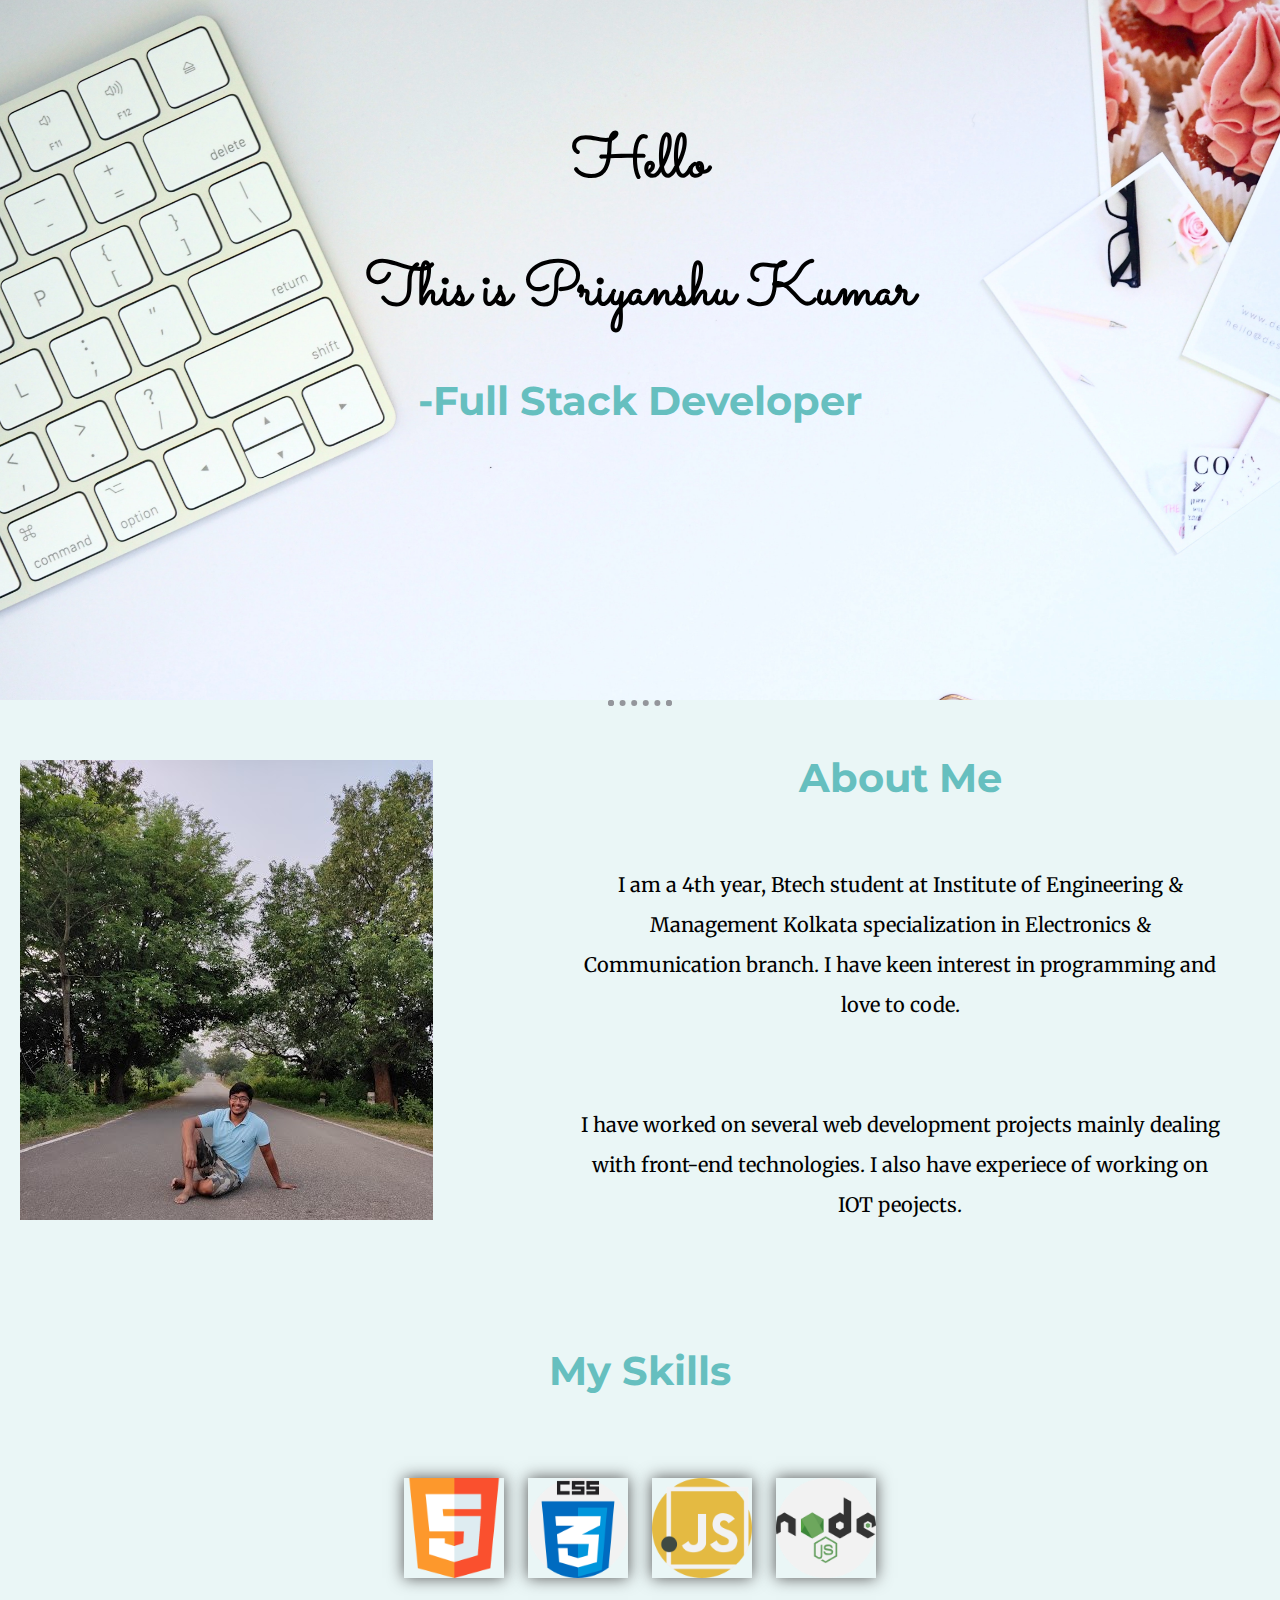
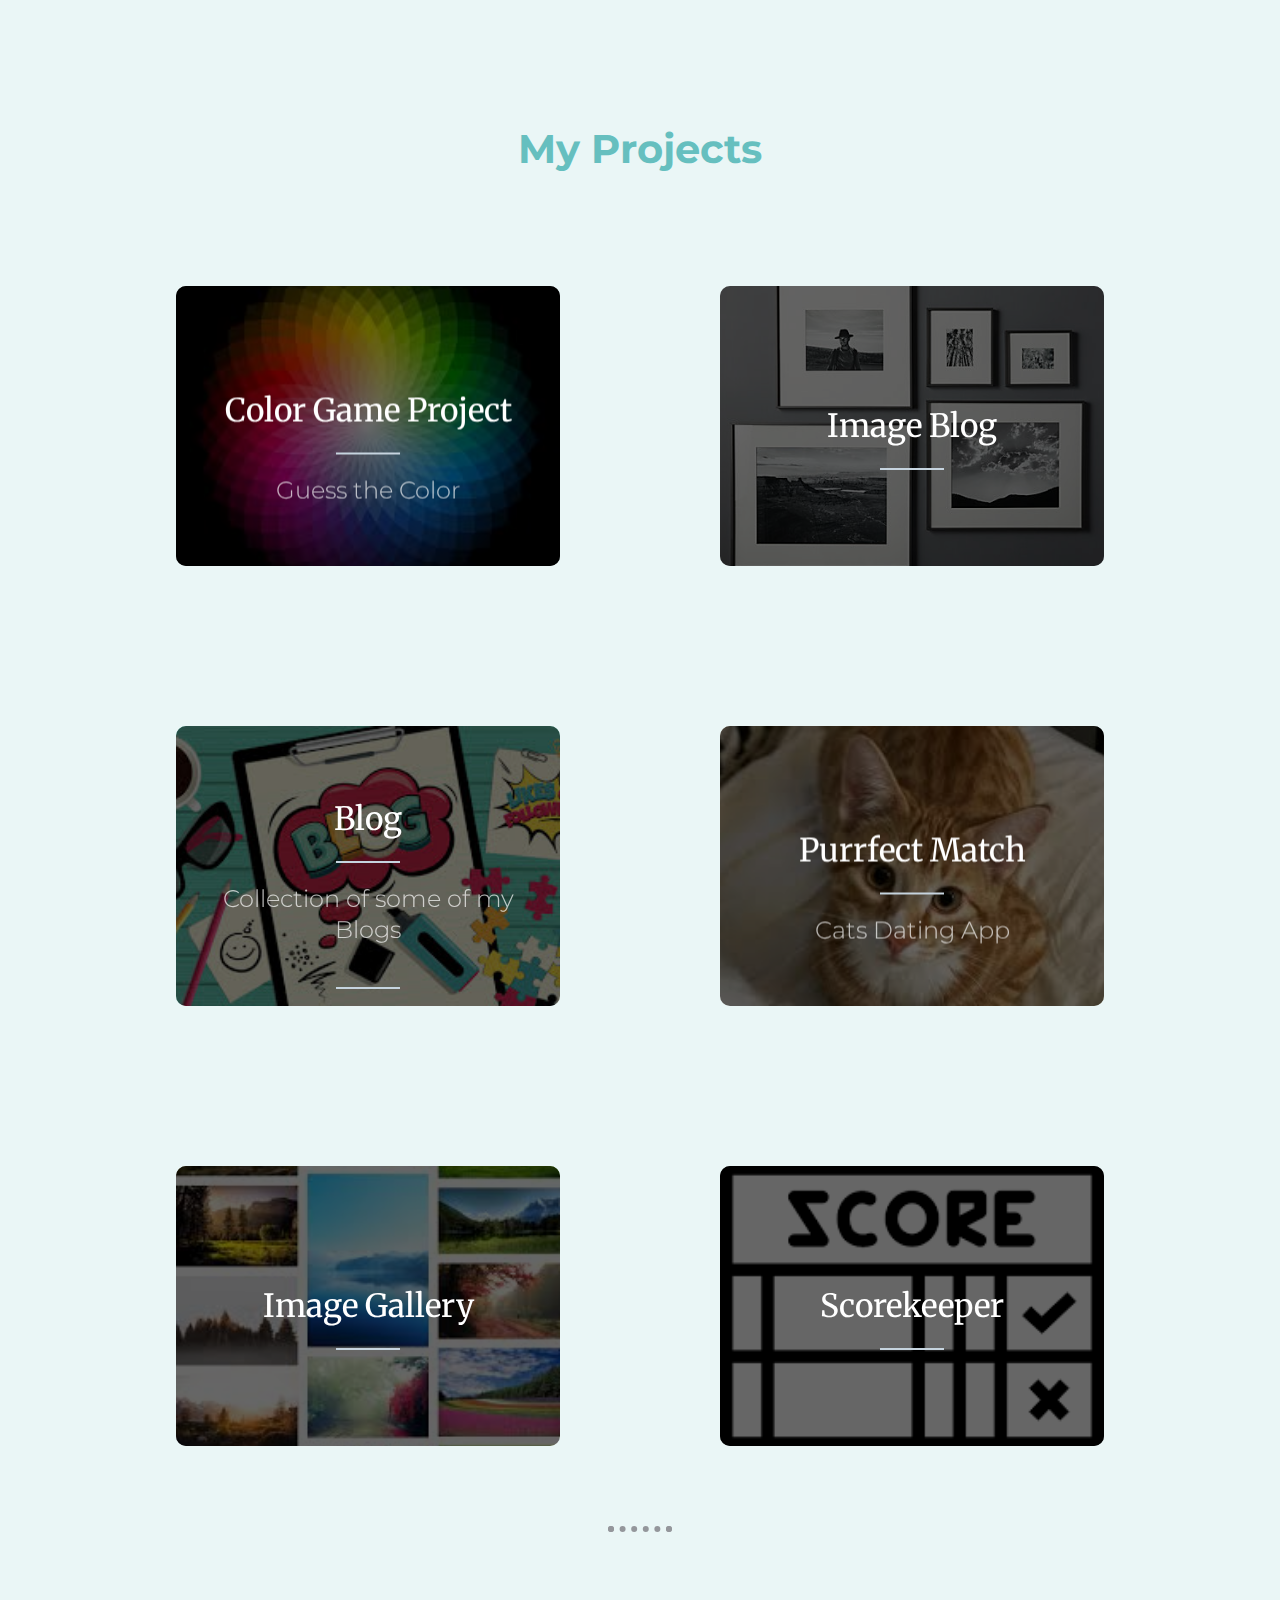
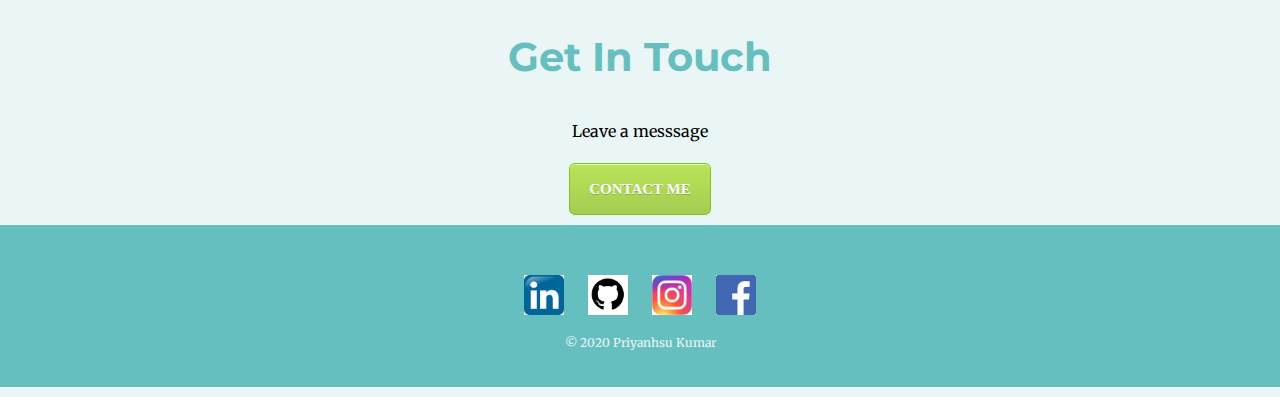
<file: index.html>
<!DOCTYPE html>
<html lang="en" dir="ltr">
  <head>
    <meta charset="utf-8" />
    <title>Priyanshu - Portolio</title>
    <link rel="stylesheet" type="text/css" href="style.css" />
    <link
      href="https://fonts.googleapis.com/css2?family=Merriweather:ital@0;1&family=Montserrat&family=Sacramento&display=swap"
      rel="stylesheet"
    />
    <link
      href="https://fonts.googleapis.com/css2?family=Titillium+Web:ital,wght@1,600&display=swap"
      rel="stylesheet"
    />
  </head>
  <body>
    <div class="top-container">
      <h1>Hello</h1>
      <h1>This is Priyanshu Kumar</h1>
      <h2>-Full Stack Developer</h2>
    </div>

    <div class="middle-container">
      <div class="profile">
        <div class="profile-pic">
          <img src="images/me.jpg" alt="Priyanshu Kumar" />
        </div>
        <div class="profile-info">
          <h2>About Me</h2>
          <p style="padding: 30px;">
            I am a 4th year, Btech student at Institute of Engineering &
            Management Kolkata specialization in Electronics & Communication branch. I
            have keen interest in programming and love to code.
          </p>
          <p style="padding: 30px;">
            I have worked on several web development projects mainly dealing with front-end technologies.
            I also have experiece of working on IOT peojects.
          </p>
        </div>
      </div>
      <hr />
      <div class>
        <h2 class="h2skills">My Skills</h2>
        <div class="skill-row">
          <div class="skills">
            <img class="skill-img" src="images/html5.png" alt="HTML" />
            <img class="skill-img" src="images/css.png" alt="CSS" />
            <img class="skill-img" src="images/javascript.png" alt="JavaScript" />
            <img class="skill-img" src="images/nodejs.png" alt="Node.js" />
          </div>
          <h2 class="projects">My Projects</h2>
          <!--projects-->
          <div class="wrapper">
            <div class="cols">
              <div
                class="col left-project"
                ontouchstart="this.classList.toggle('hover');"
              >
                <div class="container">
                  <div
                    class="front"
                    style="background-image: url(images/project1.jpg);"
                  >
                    <div class="inner">
                      <p>Color Game Project</p>
                      <span>Guess the Color</span>
                    </div>
                  </div>
                  <div class="back">
                    <div class="inner">
                      <p>
                        A simple color guessing game as per RGB values built
                        using HTML,CSS & JavaScript
                      </p>
                      <p><span class="left-span"><a href="projects/20. Color Game.html"><button type="button" class="btn btn-success">View project</button></a><span class="right-span"><button type="button" class="btn btn-warning">View Code</button></span></p>
                    </div>
                  </div>
                </div>
              </div>

              <div
                class="col right-project"
                ontouchstart="this.classList.toggle('hover');"
              >
                <div class="container">
                  <div
                    class="front"
                    style="background-image: url(images/project2.jpg);"
                  >
                    <div class="inner">
                      <p>Image Blog</p>
                      <span></span>
                    </div>
                  </div>
                  <div class="back">
                    <div class="inner">
                      <p>A simple image blog using HTML & CSS.</p>
                      <p><span class="left-span"><a href="projects/9.ImageBlog.html"><button type="button" class="btn btn-success">View project</button></a></span><span class="right-span"><button type="button" class="btn btn-warning">View Code</button></span></p>
                    </div>
                  </div>
                </div>
              </div>

              <div
                class="col left-project"
                ontouchstart="this.classList.toggle('hover');"
              >
                <div class="container">
                  <div
                    class="front"
                    style="background-image: url(images/project3.jpg);"
                  >
                    <div class="inner">
                      <p>
                        Blog
                      </p>
                        <span>Collection of some of my Blogs</span>
                      </p>
                    </div>
                  </div>
                  <div class="back">
                    <div class="inner">
                      <p>
                        A blog website with CSS styling.
                      </p>
                      <p><span class="left-span"><a href="projects/10.Blog.html"><button type="button" class="btn btn-success">View project</button></a></span><span class="right-span"><button type="button" class="btn btn-warning">View Code</button></span></p>
                    </div>
                  </div>
                </div>
              </div>

              <div
                class="col right-project"
                ontouchstart="this.classList.toggle('hover');"
              >
                <div class="container">
                  <div
                    class="front"
                    style="background-image: url(images/project4.jpg);"
                  >
                    <div class="inner">
                      <p>Purrfect Match</p>
                      <span>Cats Dating App</span>
                    </div>
                  </div>
                  <div class="back">
                    <div class="inner">
                      <p>
                        A layout for startup landing page built with HTML,CSS and Bootstrap.
                      </p>
                      <p><span class="left-span"><a href="projects/13.Perfect_Match.html"><button type="button" class="btn btn-success">View project</button></a></span><span class="right-span"><button type="button" class="btn btn-warning">View Code</button></span></p>
                    </div>
                  </div>
                </div>
              </div>

              <div
                class="col left-project"
                ontouchstart="this.classList.toggle('hover');"
              >
                <div class="container">
                  <div
                    class="front"
                    style="background-image: url(images/project5.jpg);"
                  >
                    <div class="inner">
                      <p>Image Gallery</p>
                      <span></span>
                    </div>
                  </div>
                  <div class="back">
                    <div class="inner">
                      <p>
                        A simple image gallery website biult using HTML,CSS and Bootstrap.
                      </p>
                      <p><span class="left-span"><a href="projects/12.Grid_System.html"><button type="button" class="btn btn-success">View project</button></a></span><span class="right-span"><button type="button" class="btn btn-warning">View Code</button></span></p>
                    </div>
                  </div>
                </div>
              </div>

              <div
                class="col right-project"
                ontouchstart="this.classList.toggle('hover');"
              >
                <div class="container">
                  <div
                    class="front"
                    style="background-image: url(images/project6.jpg);"
                  >
                    <div class="inner">
                      <p>Scorekeeper</p>
                      <span></span>
                    </div>
                  </div>
                  <div class="back">
                    <div class="inner">
                      <p>
                        A simple score keeper app using HTML and JavaScript.
                      </p>
                      <p><span class="left-span"><a href="projects/19.Scorekeeper.html"><button type="button" class="btn btn-success">View project</button></a></span><span class="right-span"><button type="button" class="btn btn-warning">View Code</button></span></p>
                    </div>
                  </div>
                </div>
              </div>
            </div>
          </div>
        </div>
      </div>
      <hr />
    </div>

    <div class="contact-me">
      <h2>Get In Touch</h2>
      <p style="font-size: 1rem">
        Leave a messsage
      </p>
      <a class="btnn" href="mailto:kumarpriyanshu27@gmail.com">CONTACT ME</a>
    </div>
  </div>

  <div class="bottom-container">
    <a class="footer-link" href="https://www.linkedin.com/in/priyanshu-kumar-4ba52a107/"
      ><img class="footerimage" src="images/linkedin.jpg" width="40px" height="40px"
    /></a>
    <a class="footer-link" href="https://github.com/PriyanshuKumar27"
      ><img class="footerimage" src="images/github.png" width="40px" height="40px"
    /></a>
    <a class="footer-link" href="https://www.instagram.com/priyanshu.kumar.jha/"
      ><img class="footerimage" src="images/instagram.jpg" width="40px" height="40px"
    /></a>
    <a class="footer-link" href="https://www.facebook.com/priyanshu.kumar.98499/"
      ><img class="footerimage" src="images/facebook.png" width="40px" height="40px"
    /></a>
    <p class="copyright">© 2020 Priyanhsu Kumar</p>
  </div>
  </body>
</html>
</file>
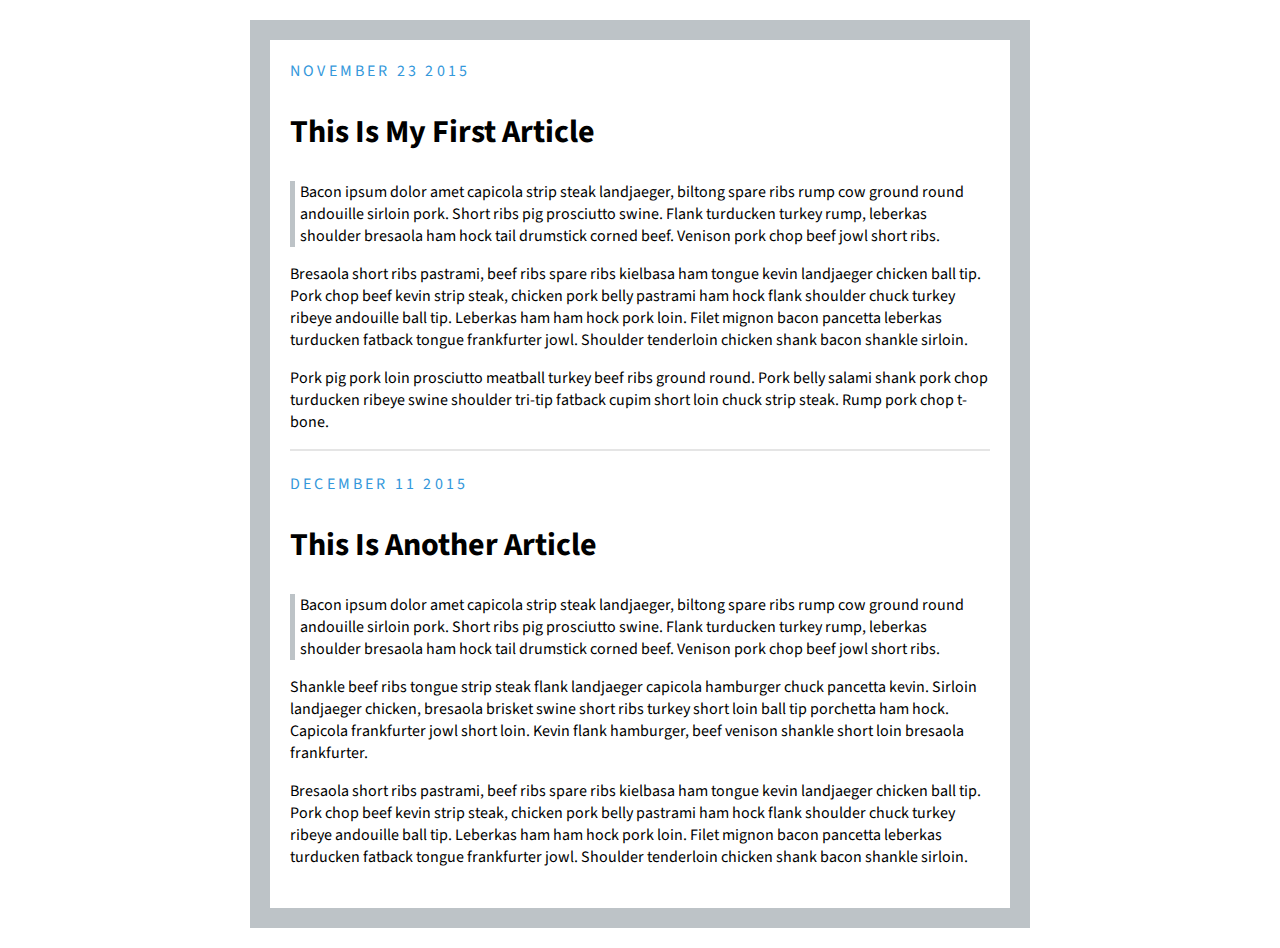
<file: projects/10.Blog.html>
<!DOCTYPE html>
<html>
<head>
	<title>Blog</title>
	<link rel="stylesheet" type="text/css" href="blog.css">
	<link href="https://fonts.googleapis.com/css2?family=Source+Sans+Pro:wght@400;700&display=swap" rel="stylesheet">
</head>
<body>

<div class="post">
<div class="date">NOVEMBER 23 2015</div>

<h2>This Is My First Article</h2>

<p class="start">Bacon ipsum dolor amet capicola strip steak landjaeger, biltong spare ribs rump cow ground round andouille sirloin pork. Short ribs pig prosciutto swine. Flank turducken turkey rump, leberkas shoulder bresaola ham hock tail drumstick corned beef. Venison pork chop beef jowl short ribs.</p>

<p>Bresaola short ribs pastrami, beef ribs spare ribs kielbasa ham tongue kevin landjaeger chicken ball tip. Pork chop beef kevin strip steak, chicken pork belly pastrami ham hock flank shoulder chuck turkey ribeye andouille ball tip. Leberkas ham ham hock pork loin. Filet mignon bacon pancetta leberkas turducken fatback tongue frankfurter jowl. Shoulder tenderloin chicken shank bacon shankle sirloin.</p>

<p>Pork pig pork loin prosciutto meatball turkey beef ribs ground round. Pork belly salami shank pork chop turducken ribeye swine shoulder tri-tip fatback cupim short loin chuck strip steak. Rump pork chop t-bone.</p>

<hr>
</div>

<div class="post">
<div class="date">DECEMBER 11 2015</div>

<h2>This Is Another Article</h2>

<p class="start">Bacon ipsum dolor amet capicola strip steak landjaeger, biltong spare ribs rump cow ground round andouille sirloin pork. Short ribs pig prosciutto swine. Flank turducken turkey rump, leberkas shoulder bresaola ham hock tail drumstick corned beef. Venison pork chop beef jowl short ribs.</p>

<p>Shankle beef ribs tongue strip steak flank landjaeger capicola hamburger chuck pancetta kevin. Sirloin landjaeger chicken, bresaola brisket swine short ribs turkey short loin ball tip porchetta ham hock. Capicola frankfurter jowl short loin. Kevin flank hamburger, beef venison shankle short loin bresaola frankfurter.</p>

<p>Bresaola short ribs pastrami, beef ribs spare ribs kielbasa ham tongue kevin landjaeger chicken ball tip. Pork chop beef kevin strip steak, chicken pork belly pastrami ham hock flank shoulder chuck turkey ribeye andouille ball tip. Leberkas ham ham hock pork loin. Filet mignon bacon pancetta leberkas turducken fatback tongue frankfurter jowl. Shoulder tenderloin chicken shank bacon shankle sirloin.</p>

</div>
</body>
</html>
</file>
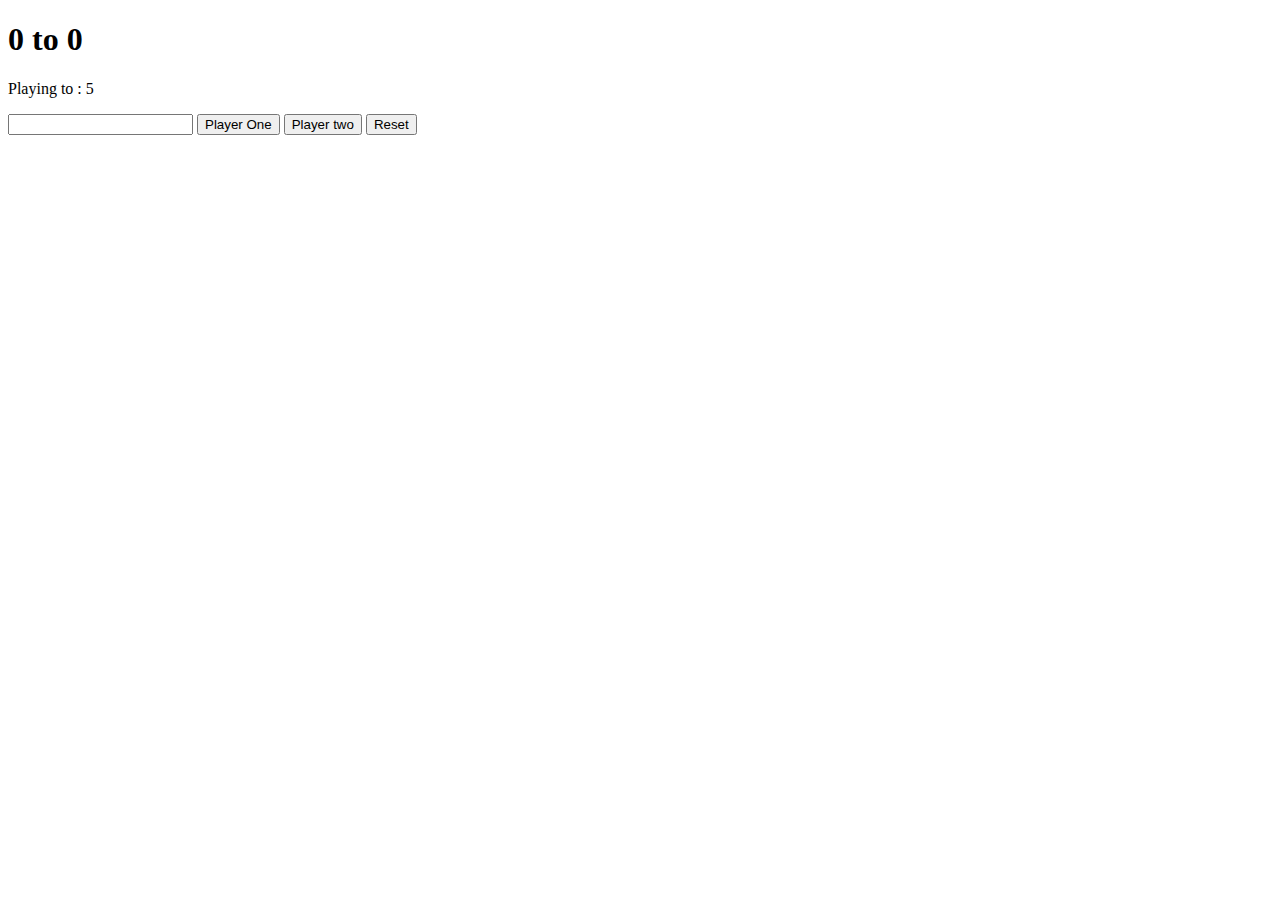
<file: projects/19.Scorekeeper.html>
<!DOCTYPE html>
<html>
<head>
	<title>Score Keeper</title>
	<link rel="stylesheet" type="text/css" href="19.css">
</head>
<body>
	<h1><span id="p1Display">0</span> to <span id="p2Display">0</span></h1>
	<p>Playing to : <span>5</span></p>
	<input type="number" name="Round">
	<button id="p1">Player One</button>
	<button id="p2">Player two</button>
	<button id="p3">Reset</button>
<script type="text/javascript" src="19.js"></script>
</body>
</html>
</file>
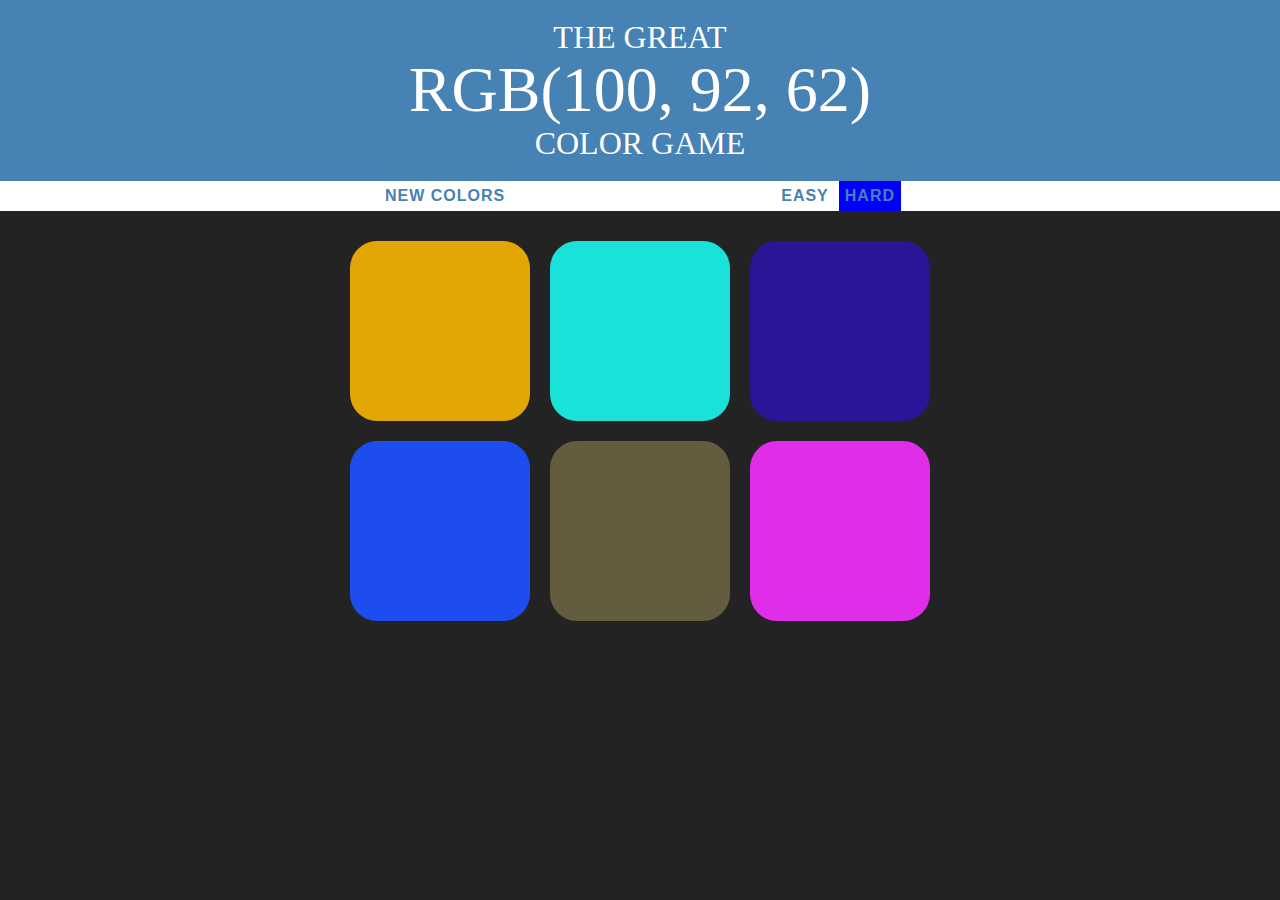
<file: projects/20. Color Game.html>
<!DOCTYPE html>
<html>
<head>
	<title>Color Game</title>
	<link rel="stylesheet" type="text/css" href="20.css">
</head>
<body>
	<h1>The Great<br>
		<span id="colorDisplay">RGB</span><br>
		Color Game</h1>
		<div id="stripe">
		<button id="reset">New colors</button>
		<span id="message"> </span>
		<button id="easyBtn">Easy</button>
		<button id="hardBtn" class="selected">Hard</button>
	</div>
	<div id="container">
		<div class="square"></div>
		<div class="square"></div>
		<div class="square"></div>
		<div class="square"></div>
		<div class="square"></div>
		<div class="square"></div>
	</div>

<script type="text/javascript" src="20.js">
</script>
</body>
</html>
</file>
<file: style.css>
body {
  margin: 0;
  text-align: center;
  font-family: "Merriweather", serif;
  background-color: #eaf6f6;
}

.top-container {
  padding-top: 100px;
  font-size: 40px;
  background-image: url("images/background.jpeg");
  background-size: cover;
  height: 600px;
}

h1 {
  margin-top: 20px;
  font-size: 60px;
  font-family: "Sacramento", cursive;
}

h2 {
  font-size: 40px;
  font-family: "Montserrat", sans-serif;
  color: #66bfbf;
}
p {
  font-size: 20px;
  line-height: 2;
}

.profile-pic {
  position: absolute;
  margin-top: 60px;
  margin-left: 20px;
  width: 250px;
}

.profile-info {
  position: absolute;
  width: 700px;
  margin-top: 20px;
  margin-left: 550px;
}
.projects {
  margin-top: 15%;
  font-family: "Montserrat", sans-serif;
}

.h2skills {
  margin-top: 50%;
}

.wrapper {
  width: 90%;
  margin: 0 auto;
  max-width: 80rem;
}

.cols {
  display: -webkit-box;
  display: -ms-flexbox;
  display: flex;
  -ms-flex-wrap: wrap;
  flex-wrap: wrap;
  -webkit-box-pack: center;
  -ms-flex-pack: center;
  justify-content: center;
  position: relative;
}

.col {
  width: calc(50% - 12rem);
  margin: 5rem;
  cursor: pointer;
}

.left-project {
  margin-left: 30px;
}

.right-project {
  margin-right: 30px;
}
.container {
  -webkit-transform-style: preserve-3d;
  transform-style: preserve-3d;
  -webkit-perspective: 1000px;
  perspective: 1000px;
}

.front,
.back {
  background-size: cover;
  background-position: center;
  -webkit-transition: -webkit-transform 0.7s cubic-bezier(0.4, 0.2, 0.2, 1);
  transition: -webkit-transform 0.7s cubic-bezier(0.4, 0.2, 0.2, 1);
  -o-transition: transform 0.7s cubic-bezier(0.4, 0.2, 0.2, 1);
  transition: transform 0.7s cubic-bezier(0.4, 0.2, 0.2, 1);
  transition: transform 0.7s cubic-bezier(0.4, 0.2, 0.2, 1),
    -webkit-transform 0.7s cubic-bezier(0.4, 0.2, 0.2, 1);
  -webkit-backface-visibility: hidden;
  backface-visibility: hidden;
  text-align: center;
  min-height: 280px;
  height: auto;
  border-radius: 10px;
  color: #fff;
  font-size: 1.5rem;
}

.back {
  background: -webkit-linear-gradient(45deg, #f5f5f5 0%, #b6e1e9 100%);
  background: -o-linear-gradient(45deg, #f5f5f5 0%, #b6e1e9 100%);
  background: linear-gradient(45deg, #f5f5f5 0%, #b6e1e9 100%);
}

.front:after {
  position: absolute;
  top: 0;
  left: 0;
  z-index: 1;
  width: 100%;
  height: 100%;
  content: "";
  display: block;
  opacity: 0.6;
  background-color: #000;
  -webkit-backface-visibility: hidden;
  backface-visibility: hidden;
  border-radius: 10px;
}
.container:hover .front,
.container:hover .back {
  -webkit-transition: -webkit-transform 0.7s cubic-bezier(0.4, 0.2, 0.2, 1);
  transition: -webkit-transform 0.7s cubic-bezier(0.4, 0.2, 0.2, 1);
  -o-transition: transform 0.7s cubic-bezier(0.4, 0.2, 0.2, 1);
  transition: transform 0.7s cubic-bezier(0.4, 0.2, 0.2, 1);
  transition: transform 0.7s cubic-bezier(0.4, 0.2, 0.2, 1),
    -webkit-transform 0.7s cubic-bezier(0.4, 0.2, 0.2, 1);
}

.back {
  position: absolute;
  top: 0;
  left: 0;
  width: 100%;
}

.inner {
  -webkit-transform: translateY(-50%) translateZ(60px) scale(0.94);
  transform: translateY(-50%) translateZ(60px) scale(0.94);
  top: 50%;
  position: absolute;
  left: 0;
  width: 100%;
  padding: 2rem;
  -webkit-box-sizing: border-box;
  box-sizing: border-box;
  outline: 1px solid transparent;
  -webkit-perspective: inherit;
  perspective: inherit;
  z-index: 2;
}

.container .back {
  -webkit-transform: rotateY(180deg);
  transform: rotateY(180deg);
  -webkit-transform-style: preserve-3d;
  transform-style: preserve-3d;
}

.container .front {
  -webkit-transform: rotateY(0deg);
  transform: rotateY(0deg);
  -webkit-transform-style: preserve-3d;
  transform-style: preserve-3d;
}

.container:hover .back {
  -webkit-transform: rotateY(0deg);
  transform: rotateY(0deg);
  -webkit-transform-style: preserve-3d;
  transform-style: preserve-3d;
}

.container:hover .front {
  -webkit-transform: rotateY(-180deg);
  transform: rotateY(-180deg);
  -webkit-transform-style: preserve-3d;
  transform-style: preserve-3d;
}

.front .inner p {
  font-size: 2rem;
  margin-bottom: 2rem;
  position: relative;
}

.back {
  font-size: 1rem;
  color: rgba(0, 0, 0, 0.973);
  line-height: 2;
}
.back .inner span {
  color: rgb(0, 0, 0);
  font-size: 0.75rem;
  font-family: "Times New Roman", Times, serif;
}

.left-span {
  display: inline-block;
  margin-right: 30px;
  margin-top: 30px;
}

.right-span {
  display: inline-block;
  margin-left: 30px;
  margin-top: 30px;
}
.front .inner p:after {
  content: "";
  width: 4rem;
  height: 2px;
  position: absolute;
  background: #c6d4df;
  display: block;
  left: 0;
  right: 0;
  margin: 0 auto;
  bottom: -0.75rem;
}

.front .inner span {
  color: rgba(255, 255, 255, 0.7);
  font-family: "Montserrat";
  font-weight: 300;
}

@media screen and (max-width: 64rem) {
  .col {
    width: calc(33.333333% - 2rem);
  }
}

@media screen and (max-width: 48rem) {
  .col {
    width: calc(50% - 2rem);
  }
}

@media screen and (max-width: 32rem) {
  .col {
    width: 100%;
    margin: 0 0 2rem 0;
  }
}

.social-links {
  margin: 10px;
}

.skill-img {
  width: 100px;
  height: 100px;
  margin-left: 10px;
  margin-right: 10px;
  display: inline-block;
  list-style: none;
  position: relative;
  box-shadow: 0 0 15px 0px #555;
  transition: all 1s ease;
  -o-transition: all 1s ease;
  -moz-transition: all 1s ease;
  -webkit-transition: all 1s ease;
  top: 50px;
}

.skill-img:hover {
  top: 0px;
  opacity: 0.5;
}

.bottom-container {
  margin: 10px 0;
  padding: 50px 0 20px;
  background-color: #66bfbf;
}

hr {
  border: dotted #94969b 6px;
  border-bottom: none;
  width: 4%;
  margin: 0 auto 100px;
}

.btn {
  padding: 10px 15px;
  font-size: 1rem;
  text-align: center;
  cursor: pointer;
  outline: none;
  color: #fff;
  border: none;
  border-radius: 15px;
  box-shadow: 0 9px #999;
}
.btn-success:hover {
  background-color: #3e8e41;
}

.btn-success:active {
  background-color: #3e8e41;
  box-shadow: 0 5px #666;
  transform: translateY(4px);
}

.btn-success {
  background-color: #4caf50;
}

.btn-warning {
  background-color: #54c2bc;
}
.btn-warning:hover {
  background-color: #158a84;
}

.btn-warning:active {
  background-color: #3e8e41;
  box-shadow: 0 5px #666;
  transform: translateY(4px);
}

/*click me button*/

.btnn {
  -moz-box-shadow: inset 0px 1px 0px 0px #d9fbbe;
  -webkit-box-shadow: inset 0px 1px 0px 0px #d9fbbe;
  box-shadow: inset 0px 1px 0px 0px #d9fbbe;
  background: -webkit-gradient(
    linear,
    left top,
    left bottom,
    color-stop(0.05, #b8e356),
    color-stop(1, #a5cc52)
  );
  background: -moz-linear-gradient(center top, #b8e356 5%, #a5cc52 100%);
  filter: progid:DXImageTransform.Microsoft.gradient(startColorstr='#b8e356', endColorstr='#a5cc52');
  background-color: #b8e356;
  -webkit-border-top-left-radius: 6px;
  -moz-border-radius-topleft: 6px;
  border-top-left-radius: 6px;
  -webkit-border-top-right-radius: 6px;
  -moz-border-radius-topright: 6px;
  border-top-right-radius: 6px;
  -webkit-border-bottom-right-radius: 6px;
  -moz-border-radius-bottomright: 6px;
  border-bottom-right-radius: 6px;
  -webkit-border-bottom-left-radius: 6px;
  -moz-border-radius-bottomleft: 6px;
  border-bottom-left-radius: 6px;
  text-indent: 0;
  border: 1px solid #83c41a;
  display: inline-block;
  color: #ffffff;
  font-family: Trebuchet MS;
  font-size: 15px;
  font-weight: bold;
  font-style: normal;
  height: 50px;
  line-height: 50px;
  width: 140px;
  text-decoration: none;
  text-align: center;
  text-shadow: 0px 1px 0px #86ae47;
}
.btnn:hover {
  background: -webkit-gradient(
    linear,
    left top,
    left bottom,
    color-stop(0.05, #a5cc52),
    color-stop(1, #b8e356)
  );
  background: -moz-linear-gradient(center top, #a5cc52 5%, #b8e356 100%);
  filter: progid:DXImageTransform.Microsoft.gradient(startColorstr='#a5cc52', endColorstr='#b8e356');
  background-color: #a5cc52;
}
.btnn:active {
  position: relative;
  top: 1px;
}

.copyright {
  color: #eaf6f6;
  font-size: 0.75rem;
}

.footerimage {
  margin: 0 10px;
}
</file>
<file: projects/blog.css>
body{
	border: 20px solid #bdc3c7;
	font-family: 'Source Sans Pro', sans-serif;
	margin: 20px auto;/*upper+bottom msrgin and side margin*/
	padding:20px;
	width: 80%;
	max-width: 700px;
}
.start{
	border-left: 5px solid #bdc3c7;
	padding-left: 5px;
}
.date{
	color: #3498db;
	letter-spacing: 0.2rem;/*just like em...but it refers to single root element*/
	text-transform: uppercase;
}
h2{
	font-size: 2.0rem;
	font-color: #2c3e50;
	font-weight: bold;
}
.post{
	margin-bottom: 20px;
}
hr{
    border: 0;
    height: 0;
    border-top: 2px solid rgba(0, 0, 0, 0.1);
    border-bottom: 2px solid rgba(255, 255, 255, 0.3);
}
</file>
<file: projects/19.css>
.winner
{
	color: green;
}
</file>
<file: projects/20.css>
body{
	background-color: #232323;
	margin: 0;
	font-family: "Avenir";
}
.square{
	width: 30%;
	background : purple;
	padding-bottom: 30%;
	float: left;
	margin: 1.66%;
	border-radius: 15%;
	transition: background 0.6s;
	-webkit-transition : background 0.6s;/*for safari and firefox*/
	-moz-transition : background 0.6s;
}
#container{
	max-width: 600px;
	margin: 20px auto;
}
h1{
	text-align: center;
	color: white;
	background: steelblue;
	margin: 0;
	font-weight: normal;
	text-transform: uppercase;
	line-height: 1.1;
	padding: 20px 0;
}
#stripe
{
	background-color: white;
	height: 30PX;
	text-align: center;

}
.selected{
	background: blue;
}
#colorDisplay
{
	font-size: 200%;
}
button
{
	border: none;
	background: none;
	text-transform: uppercase;
	height: 100%;
	font-weight: 700;
	color: steelblue;
	letter-spacing: 1px;
	font-size: inherit; 
	-webkit-transition : all 0.3s;/*for safari and firefox*/
	-moz-transition : all 0.3s;
	outline: none;
}

#message
{
	display: inline-block;
	width: 20%;
}

button:hover
{
	color: white;
	background: steelblue;
}
</file>
